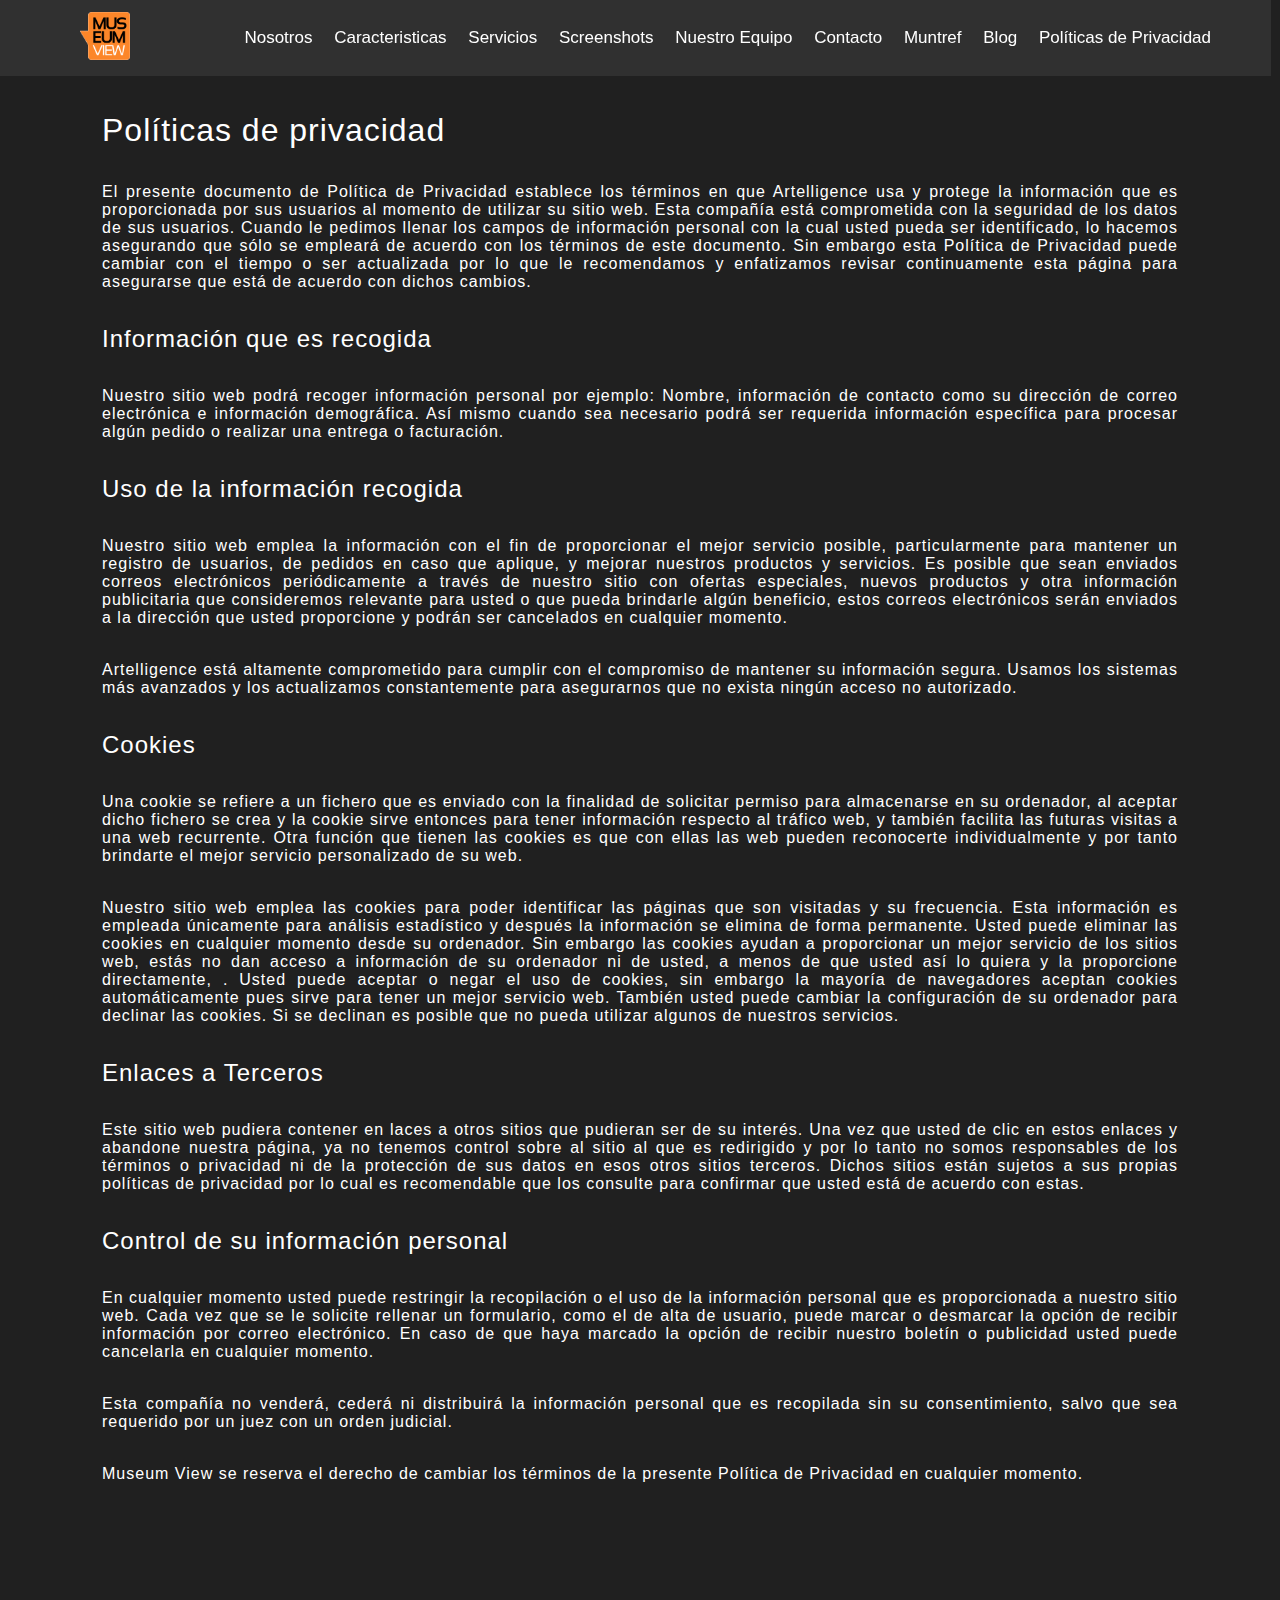
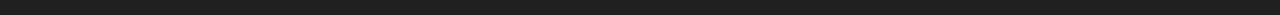
<file: politicas/politicas.html>
<!DOCTYPE html>
<html lang="en">
<head>
    <meta charset="UTF-8">
    <meta http-equiv="X-UA-Compatible" content="IE=edge">
    <meta name="viewport" content="width=device-width, initial-scale=1.0">
    <link rel="stylesheet" href="./politicas.css">
    <link rel="shortcut icon" href="./../media/images/Museum transp.png" />
    <title>Políticas de Privacidad</title>
</head>
<body>
    <header>
        <nav class="navBar" id="navBar">
            <a href="./../index.html#home"><img class="logo" id="logo" src="../../media/images/Museum transp.png" alt="" /></a>
    
            <div class="menu-wrap">
              <input type="checkbox" class="toggler" id="toggler">
              <div class="hamburger" id="hamb"><div></div></div>
              <div class="menu">
              
                  
                    <ul id="items2">
                      <li class="item2">
                        <a href="./../index.html#aboutus">
                          Nosotros
                        </a>
            
                      </li>
                      <li class="item2">
                        <a href="./../index.html#caracteristicas">
                          Caracteristicas
                        </a>
            
                      </li>
                      <li class="item2">
                        <a href="./../index.html#services">
                          Servicios
                        </a>
            
                      </li>
            
                      <li class="item2">
                        <a href="./../index.html#screens">
                          Screenshots
                        </a>
            
                      </li>
                      <li class="item2">
                        <a href="./../index.html#team">
                          Nuestro Equipo
                        </a>
            
                      </li>
                      <!-- <li class="item2">
                        <a href="#paquetes">
                          Paquetes
                        </a>
            
                      </li> -->
                      <li class="item2">
                        <a href="./../index.html#contact">
                          Contacto
                        </a>
            
                      </li>
                      <li class="item2">
                        <a href="./../muntref/muntref.html">
                          Muntref
                        </a>
            
                      </li>
                      <li class="item2">
                        <a href="./../blog/blog.html">
                          Blog
                        </a>
            
                      </li>
                      <li class="item2">
                        <a href="#">
                          Políticas de Privacidad
                        </a>
            
                      </li>
                    </ul>
                 
                
              </div>
            </div>
            <ul class="items">
              <li class="item">
                <a href="./../index.html#home">
                  Nosotros
                </a>
    
              </li>
              <li class="item">
                <a href="./../index.html#caracteristicas">
                  Caracteristicas
                </a>
    
              </li>
              <li class="item">
                <a href="./../index.html#services">
                  Servicios
                </a>
    
              </li>
    
              <li class="item">
                <a href="./../index.html#screens">
                  Screenshots
                </a>
    
              </li>
              <li class="item">
                <a href="./../index.html#team">
                  Nuestro Equipo
                </a>
    
              </li>
              <li class="item">
                <a href="./../index.html#contact">
                  Contacto
                </a>
    
              </li>
              <li class="item">
                <a href="./../muntref/muntref.html">
                  Muntref
                </a>
    
              </li>
              <li class="item">
                <a href="./../blog/blog.html">
                  Blog
                </a>
    
              </li>
              <li class="item">
                <a href="#">
                  Políticas de Privacidad
                </a>
    
              </li>
    
            </ul>
          </nav>
    </header>
    <main>
      <section class="contenedor-politicas">
        <h1>Políticas de privacidad</h1>

            <p> El presente documento de Política de Privacidad establece los términos en que Artelligence usa y protege la información que es proporcionada por sus usuarios al momento de utilizar su sitio web. Esta compañía está comprometida con la seguridad de los datos de sus usuarios. Cuando le pedimos llenar los campos de información personal con la cual usted pueda ser identificado, lo hacemos asegurando que sólo se empleará de acuerdo con los términos de este documento. Sin embargo esta Política de Privacidad puede cambiar con el tiempo o ser actualizada por lo que le recomendamos y enfatizamos revisar continuamente esta página para asegurarse que está de acuerdo con dichos cambios.</p> 
    
            <h2>Información que es recogida</h2> 

            <p>Nuestro sitio web podrá recoger información personal por ejemplo: Nombre,  información de contacto como  su dirección de correo electrónica e información demográfica. Así mismo cuando sea necesario podrá ser requerida información específica para procesar algún pedido o realizar una entrega o facturación.</p>
            
            
            <h2>Uso de la información recogida</h2>

            <p>Nuestro sitio web emplea la información con el fin de proporcionar el mejor servicio posible, particularmente para mantener un registro de usuarios, de pedidos en caso que aplique, y mejorar nuestros productos y servicios.  Es posible que sean enviados correos electrónicos periódicamente a través de nuestro sitio con ofertas especiales, nuevos productos y otra información publicitaria que consideremos relevante para usted o que pueda brindarle algún beneficio, estos correos electrónicos serán enviados a la dirección que usted proporcione y podrán ser cancelados en cualquier momento.</p>
            
            <p>Artelligence está altamente comprometido para cumplir con el compromiso de mantener su información segura. Usamos los sistemas más avanzados y los actualizamos constantemente para asegurarnos que no exista ningún acceso no autorizado.</p>
            
            <h2>Cookies</h2>
            
            <p> Una cookie se refiere a un fichero que es enviado con la finalidad de solicitar permiso para almacenarse en su ordenador, al aceptar dicho fichero se crea y la cookie sirve entonces para tener información respecto al tráfico web, y también facilita las futuras visitas a una web recurrente. Otra función que tienen las cookies es que con ellas las web pueden reconocerte individualmente y por tanto brindarte el mejor servicio personalizado de su web.</p>
           
            
            <p>Nuestro sitio web emplea las cookies para poder identificar las páginas que son visitadas y su frecuencia. Esta información es empleada únicamente para análisis estadístico y después la información se elimina de forma permanente. Usted puede eliminar las cookies en cualquier momento desde su ordenador. Sin embargo las cookies ayudan a proporcionar un mejor servicio de los sitios web, estás no dan acceso a información de su ordenador ni de usted, a menos de que usted así lo quiera y la proporcione directamente, . Usted puede aceptar o negar el uso de cookies, sin embargo la mayoría de navegadores aceptan cookies automáticamente pues sirve para tener un mejor servicio web. También usted puede cambiar la configuración de su ordenador para declinar las cookies. Si se declinan es posible que no pueda utilizar algunos de nuestros servicios.</p> 
            
            <h2>Enlaces a Terceros</h2>

            <p>Este sitio web pudiera contener en laces a otros sitios que pudieran ser de su interés. Una vez que usted de clic en estos enlaces y abandone nuestra página, ya no tenemos control sobre al sitio al que es redirigido y por lo tanto no somos responsables de los términos o privacidad ni de la protección de sus datos en esos otros sitios terceros. Dichos sitios están sujetos a sus propias políticas de privacidad por lo cual es recomendable que los consulte para confirmar que usted está de acuerdo con estas.</p>
            
            <h2>Control de su información personal</h2>
            
            <p>En cualquier momento usted puede restringir la recopilación o el uso de la información personal que es proporcionada a nuestro sitio web.  Cada vez que se le solicite rellenar un formulario, como el de alta de usuario, puede marcar o desmarcar la opción de recibir información por correo electrónico.  En caso de que haya marcado la opción de recibir nuestro boletín o publicidad usted puede cancelarla en cualquier momento.</p>
            
            <p>Esta compañía no venderá, cederá ni distribuirá la información personal que es recopilada sin su consentimiento, salvo que sea requerido por un juez con un orden judicial.</p>
            
            <p>Museum View se reserva el derecho de cambiar los términos de la presente Política de Privacidad en cualquier momento.</p>
      </section>
            
            
            
            
    </main>
    
</body>
</html>
</file>
<file: politicas/politicas.css>
@import url("https://fonts.googleapis.com/css2?family=Karla:wght@400;700&display=swap");
@import url("https://fonts.googleapis.com/css2?family=Roboto:wght@400;500;700;900&display=swap");
*,
*::after,
*::before {
  margin: 0;
  padding: 0;
  -webkit-box-sizing: inherit;
  box-sizing: inherit;
}

body {
  box-sizing: border-box;
  font-family: "Rubik", sans-serif;
  scroll-behavior: smooth;
  /* display: none; */
  background-color: #404040;
  /* height: 100vh; */
  /* overflow: hidden; */
}
::-webkit-scrollbar {
  width: 10px;    
  
}

::-webkit-scrollbar-track {
  background: #404040;  
    
}

::-webkit-scrollbar-thumb {
  background-color: #FD8730;    
  border-radius: 20px;       
  border: 3px solid #404040; 
  
}
/* ::-webkit-scrollbar {
  width: 10px;    
  
}

::-webkit-scrollbar-track {
  background: #404040;  
    
}

::-webkit-scrollbar-thumb {
  background-color: #FD8730;    
  border-radius: 20px;       
  border: 3px solid #404040; 
  
} */



.navBar {
  /* height: 60px; */
  position: fixed;
  z-index: 3;
  display: flex;
  justify-content: space-between;
  width: 99.3%;
  background-color: rgba(64, 64, 64, 0.5);
  padding: 12px 80px;
  transition: 0.4s;
  /* background-color: red; */
}
.navbar-dark {
  padding: 7px 80px;
}
.navBar ul {
  display: flex;
  margin: auto 0;
  width: 87%;
  /* background-color: red; */
  justify-content: space-between;
  padding: 5px 0;
  gap: 2px;
  margin-right: -20px;
}
.navBar > ul > li {
  color: white;
  /* text-transform: uppercase; */
  /* font-weight: 600; */
  font-size: 17px;
  /* letter-spacing: 1px; */
  list-style-type: none;
  /* background-color: green; */

  animation-name: showright;
  animation-duration: 2s;
  /* animation-delay: 2.2s; */
}
.navBar > ul > li > a:hover {
  color: #fd8730;
  text-decoration: underline;
}
.navBar ul li a {
  text-decoration: none;
  color: white;
  transition: color 0.2s linear;
}
.logo {
  width: 50px;
  animation-name: showleft;
  animation-duration: 2s;
  /* animation-delay: 2.2s; */
  transition: 0.4s;
}
@keyframes showright {
  0% {
    transform: translateX(2000px);
  }

  90% {
    transform: translateX(-20px);
  }
  100% {
    transform: translateX(0);
  }
}
@keyframes showleft {
  0% {
    transform: translateX(-2000px);
  }

  90% {
    transform: translateX(20px);
  }
  100% {
    transform: translateX(0);
  }
}

main{
  
  padding: 100px;
  padding-top: 80px;
  color: white; 
  background-color: #202020;
  
}
main h1 , h2,p{
  margin: 30px 0 ;
  font-weight: 300;
  letter-spacing: 1px;
  padding: 2px;
  text-align: justify;
}
.contenedor-politicas{
  animation-name: showDown;
  animation-duration: 2s;
  transition: 0.4s;
}
@keyframes showDown {
  0%{
    transform: translateY(-1100px);
    opacity: 0;
  }
  50%{
    opacity: 0;
  }
  100%{
    transform: translateY(0px);
    opacity: 1;
  }
}
.items-hamb{
  width: 100%;
  position: absolute;
  display: flex;
  flex-direction: column;
  justify-content: flex-end;
  right: 0;
  
}
.menu-wrap {
  display: none;
  position: fixed;
  top: 5px;
  right: 0;
  z-index: 1;
  width: 5vw;
  
  
}

.menu-wrap .toggler {
  position: absolute;
  top: 0;
  left: 0;
  z-index: 2;
  cursor: pointer;
  width: 50px;
  height: 50px;
  opacity: 0;
}

.menu-wrap .hamburger {
  /* position: absolute; */
  top: -10px;
  right: 5px;
  z-index: 1;
  width: 60px;
  height: 60px;
  padding: 1rem;
  background: var(--primary-color);
  display: flex;
  align-items: center;
  justify-content: center;
}

/* Hamburger Line */
.menu-wrap .hamburger > div {
  position: relative;
  flex: none;
  width: 100%;
  height: 2px;
  background: white;
  display: flex;
  align-items: center;
  justify-content: center;
  transition: all 0.4s ease;
}

/* Hamburger Lines - Top & Bottom */
.menu-wrap .hamburger > div::before,
.menu-wrap .hamburger > div::after {
  content: '';
  position: absolute;
  z-index: 1;
  top: -10px;
  width: 100%;
  height: 2px;
  background: inherit;
  /* display: flex; */
  margin: auto;
  justify-content: center;
  align-items: center;
}

/* Moves Line Down */
.menu-wrap .hamburger > div::after {
  top: 10px;
}

/* Toggler Animation */
.menu-wrap .toggler:checked + .hamburger > div {
  transform: rotate(135deg);
  z-index: 9000;
}

/* Turns Lines Into X */
.menu-wrap .toggler:checked + .hamburger > div:before,
.menu-wrap .toggler:checked + .hamburger > div:after {
  top: 0;
  transform: rotate(90deg);
  z-index: 9000;
}

/* Rotate On Hover When Checked */
.menu-wrap .toggler:checked:hover + .hamburger > div {
  transform: rotate(225deg);
  
}

/* Show Menu */
.menu-wrap .toggler:checked ~ .menu {
  visibility: visible;
}

.menu-wrap .toggler:checked ~ .menu > div {
  transform: scale(1);
  transition-duration: var(--menu-speed);
}

.menu-wrap .toggler:checked ~ .menu > div > div {
  opacity: 1;
  transition:  opacity 0.4s ease 0.4s;
}
#items2{
  display: flex;
  flex-direction: column;
  /* justify-content: center; */
  margin-top: 70px;
  align-items: center;
  width: 100%;
  list-style-type: none;
  
}
.item2{
  padding: 20px;
}
.menu-wrap .menu {
  background-color: rgba(0, 0, 0,0.8);
  position: fixed;
  top: 0;
  right: 0;
  width: 25%;
  height: 100%;
  visibility: hidden;
  overflow: hidden;
  /* display: flex; */
  
  
}

.item2:hover{
  background-color: #414141;
}
@media screen and (max-width: 1023px) {
  .items .item{
    display: none;
  }
  .menu-wrap{
    display: block;
    
    right: 7%;
  }
  .home{
    height: fit-content;
    display: flex;
    flex-direction: column;
    width: 100vw;
    justify-content: center;
  }
  .header-text{
    width: 86%;
    justify-content: center;
    margin: 0 auto;
    
  }
  
  .contenedor-politicas{
    width: 100%;
  }
}

@media screen and (max-width: 599px) and (min-height:401px){
  .header-text{
    margin: 0;
    padding: 0;
    width: 100%;
  }
  .header-text h1{
    font-size: 30px;
    text-align: center;
    margin-bottom: 0;
  }
  .header-text h2{
    font-size: 20px;
    text-align: center;
    

  }
  .navBar{
    padding-left: 30px;
  }
  .menu-wrap{
    right: 50px;
    
  }
  .menu-wrap .menu{
    width: 100%;
    justify-content: center;
    text-align: center;
    
    padding: 0;
    margin: 0;
  }
  .menu-wrap .menu > div > div{
    background-color: aqua;
    margin-top: 20px;
    width: 100%;
  }
  .item2 {
     
     
    width: 110%;
  }
  
  .app-stores{
    width: 100%;
    display: flex;
    justify-content: center;
  }
  .app-stores img{
    width: 120px;
    height: fit-content;
  }
  main{
    padding-top: 50px;
    padding: 25px;
  }
  main h1{
    margin-top: 80px;
  }
}
</file>
